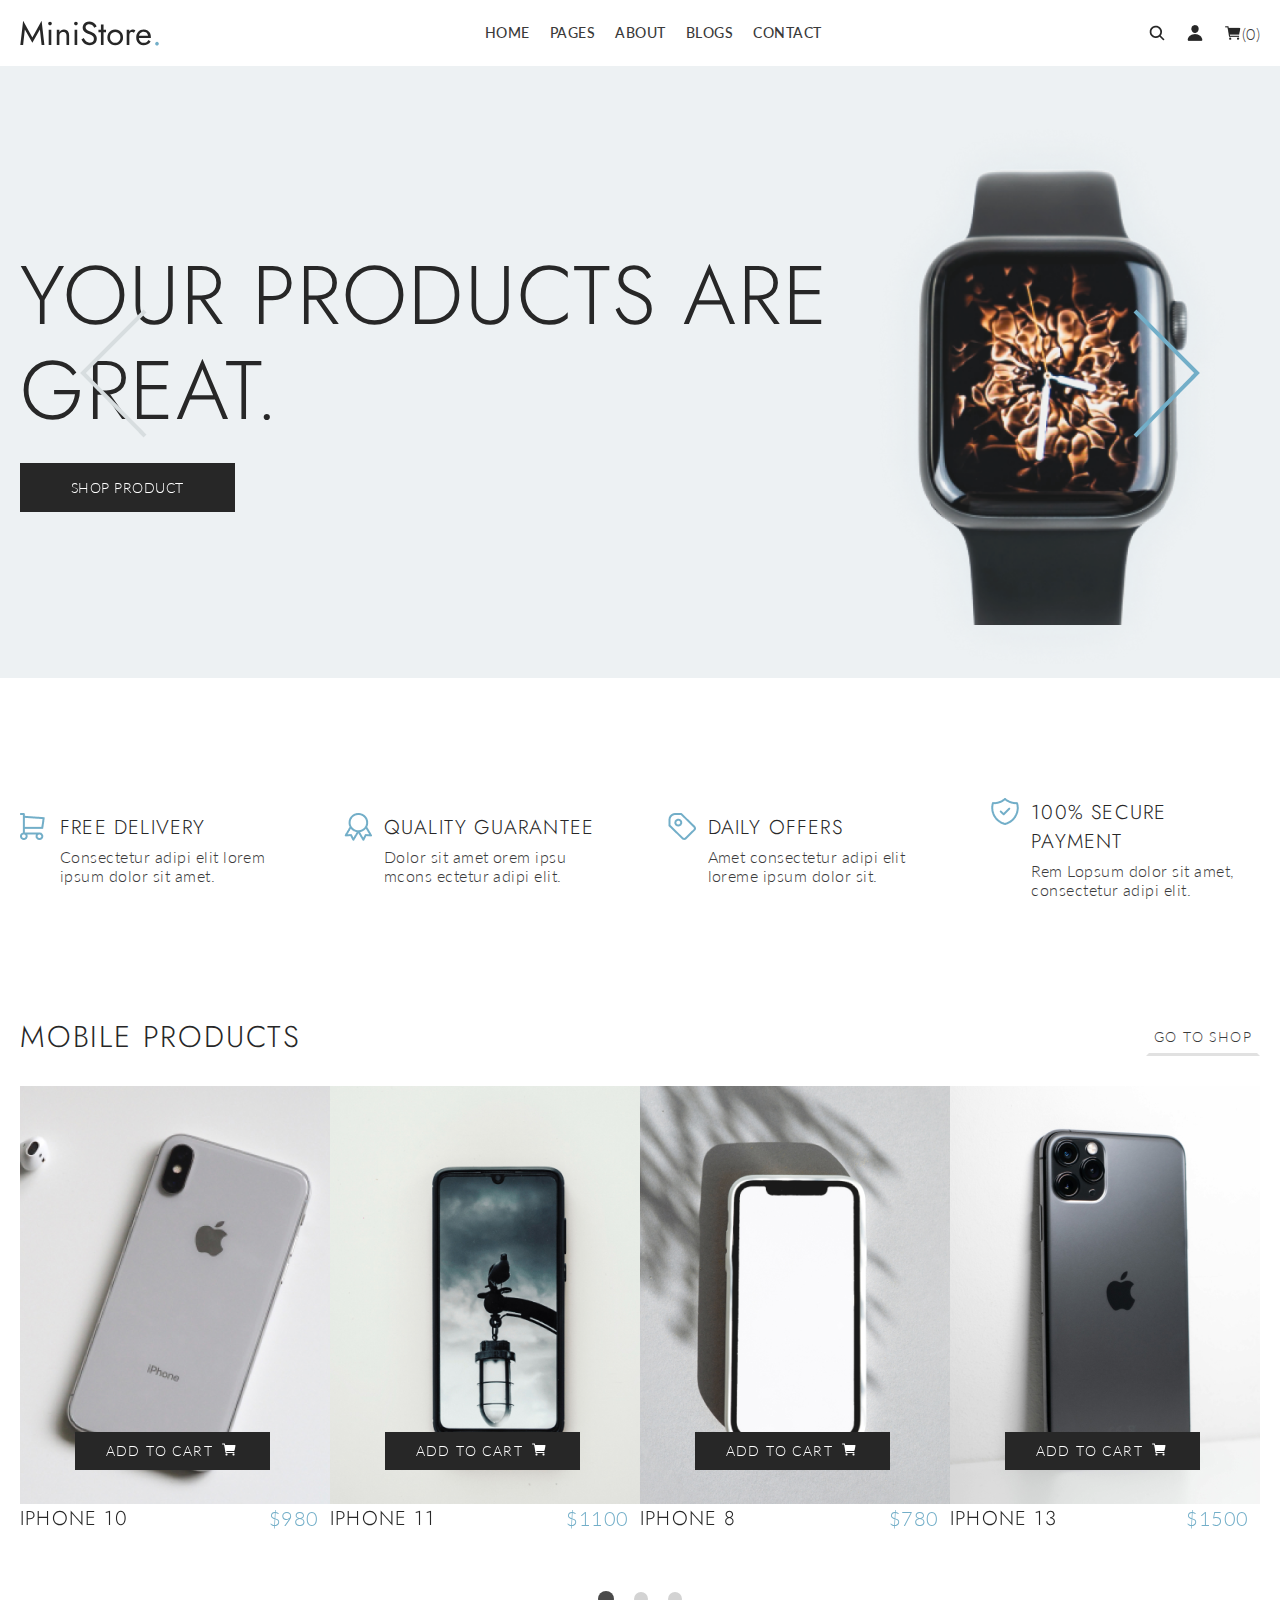
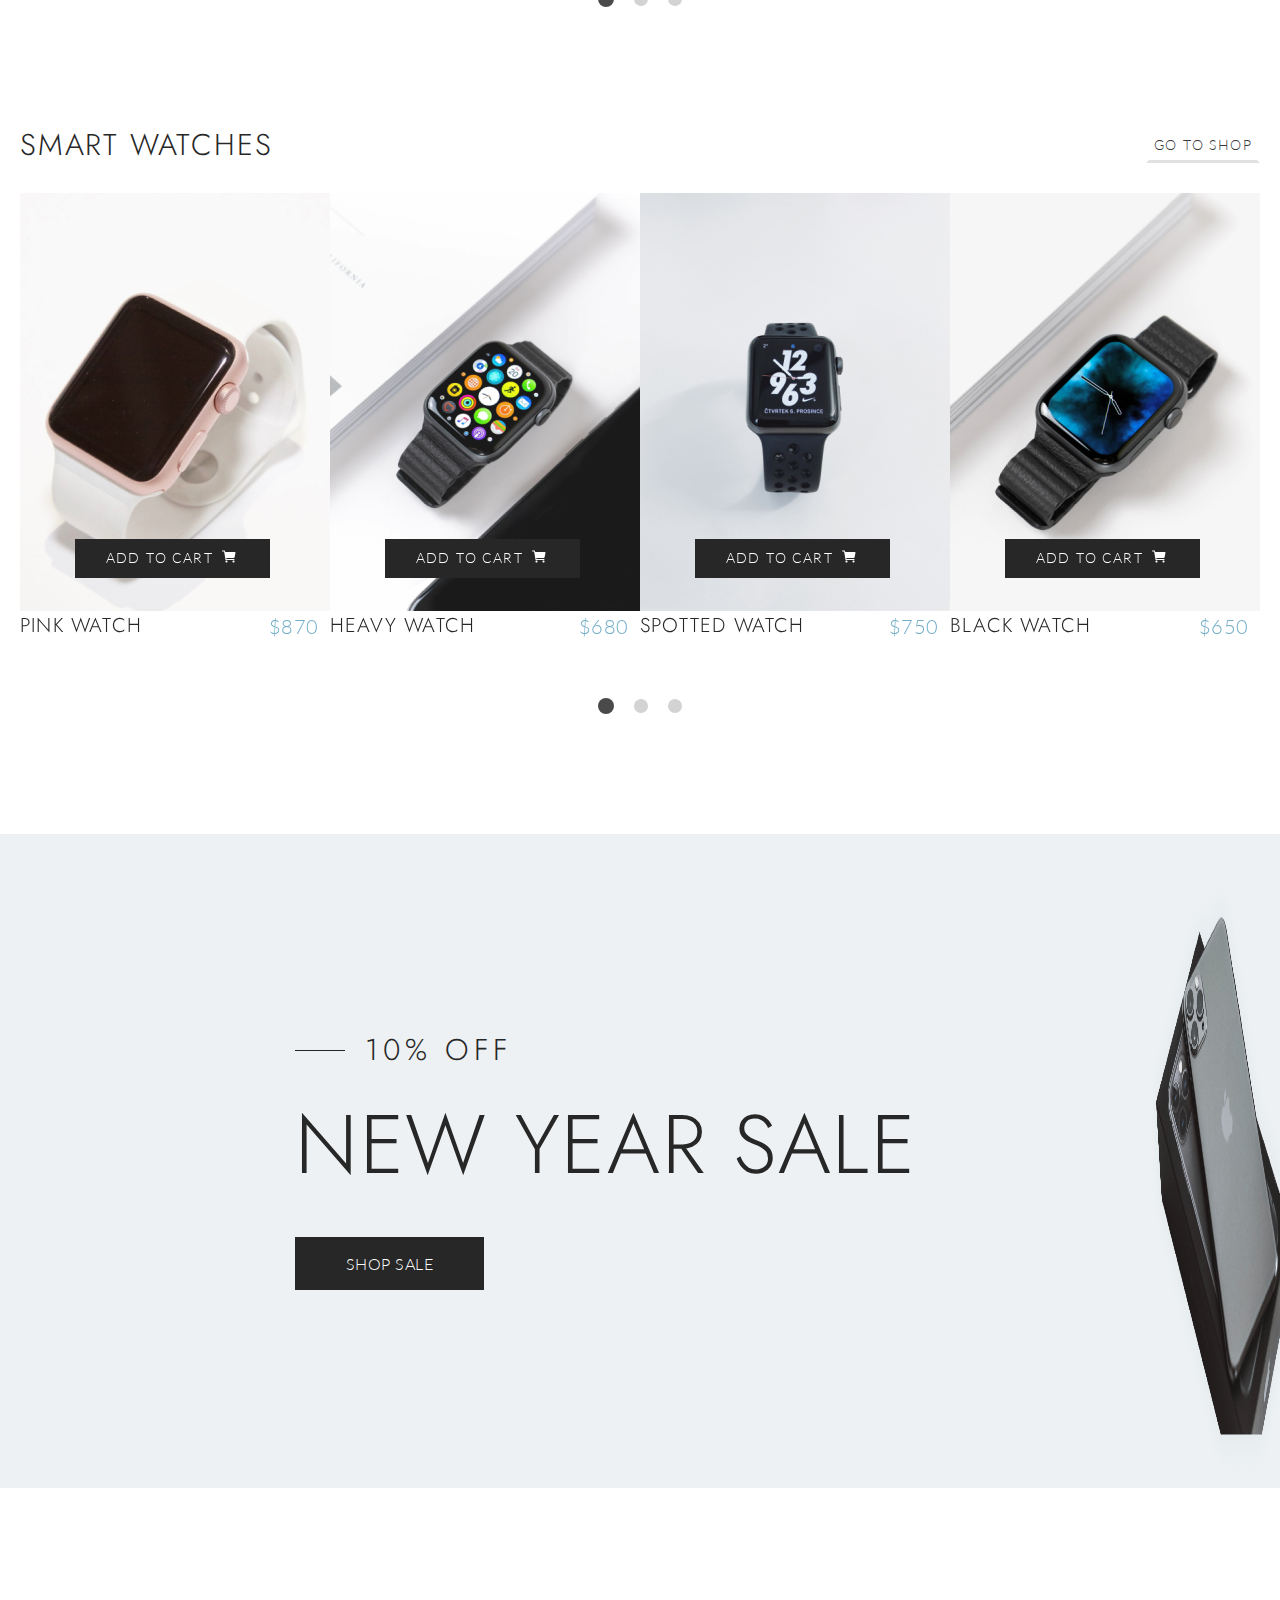
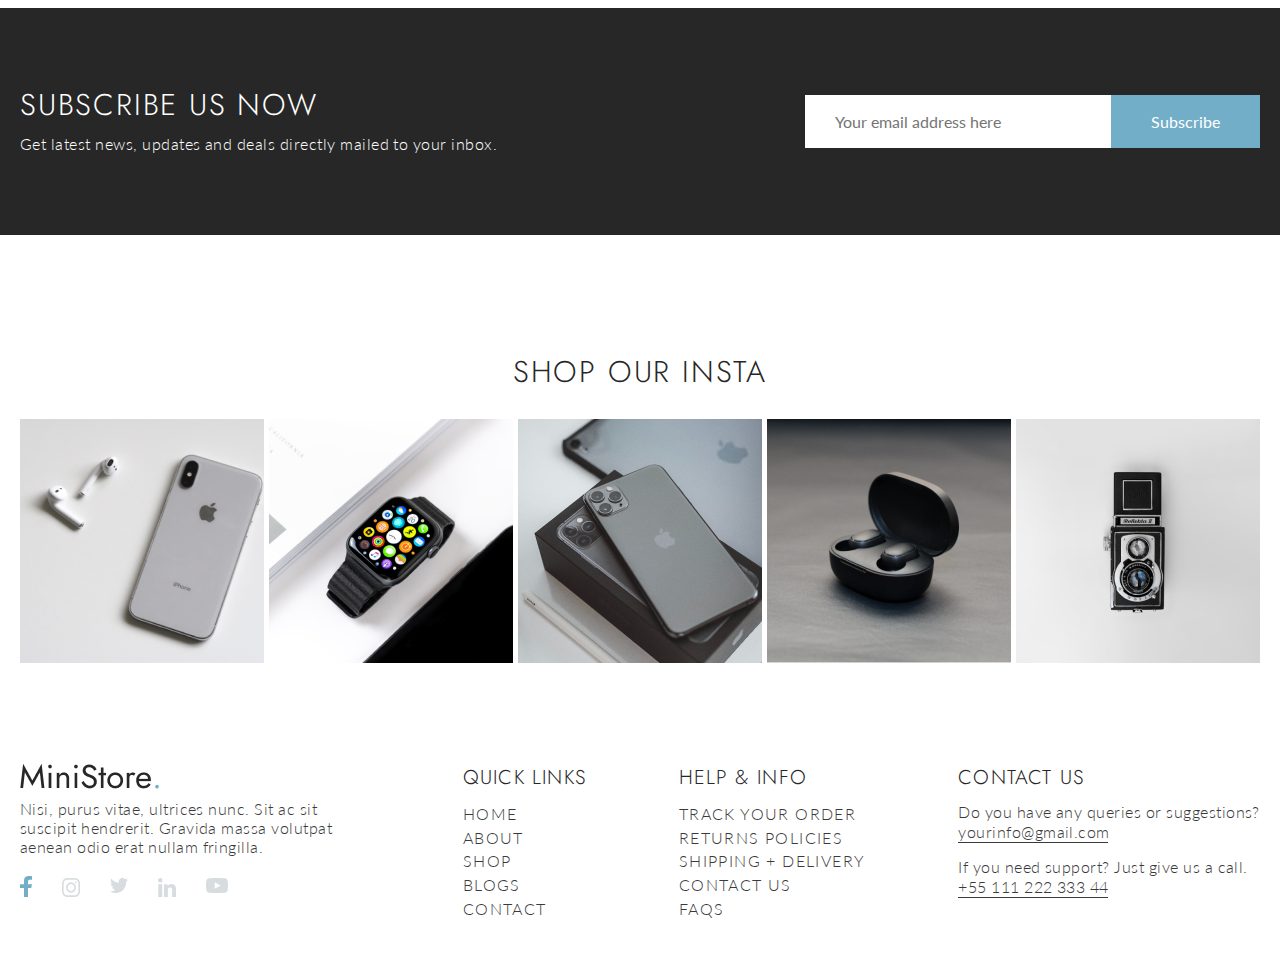
<file: index.html>
<!DOCTYPE html>
<html lang="en">
  <head>
    <meta charset="UTF-8" />
    <meta name="viewport" content="width=device-width, initial-scale=1.0" />
    <link rel="stylesheet" href="./CSS/reset.css" />
    <link rel="stylesheet" href="./CSS/style.css" />
    <link rel="stylesheet" href="./slick/slick/slick/slick.css" />
    <title>Mini Store</title>
  </head>
  <body>
    <div class="wrapper">
      <header class="header">
        <div class="container header__inner">
          <a href="#" class="header__logo">
            <img
              src="./Images/header/logo.svg"
              alt="logo"
              class="header__img"
            />
          </a>
          <nav class="header__nav">
            <ul class="header__list">
              <li class="header__list__item">
                <a href="#" class="header__list__link">home</a>
              </li>
              <li class="header__list__item">
                <a href="#" class="header__list__link">Pages</a>
              </li>
              <li class="header__list__item">
                <a href="#" class="header__list__link">About</a>
              </li>
              <li class="header__list__item">
                <a href="#" class="header__list__link">Blogs</a>
              </li>
              <li class="header__list__item">
                <a href="#" class="header__list__link">Contact</a>
              </li>
            </ul>
          </nav>
          <nav class="header__nav__interaction">
            <ul class="header__interaction__list">
              <li class="header__interaction__item">
                <button class="header__interaction__btn">
                  <img
                    src="./Images/header/ion_search.png"
                    alt=""
                    class="header__interaction__img"
                  />
                </button>
              </li>
              <li class="header__interaction__item">
                <button class="header__interaction__btn">
                  <img
                    src="./Images/header/ion_person.png"
                    alt=""
                    class="header__interaction__img"
                  />
                </button>
              </li>
              <li class="header__interaction__item">
                <button class="header__interaction__btn">
                  <img
                    src="./Images/header/ion_cart.png"
                    alt=""
                    class="header__interaction__img"
                  />
                </button>
                <p class="header__interaction__text" data-cart-counter>(0)</p>
              </li>
            </ul>
          </nav>
        </div>
      </header>
      <main class="main">
        <section class="shopProduct">
          <div class="container">
            <div class="slider__shop">
              <div class="slider__shopProduct__items">
                <div class="shop__items__left">
                  <h1 class="shop__title">Your Products are great.</h1>
                  <a href="" class="shop__link">Shop Product</a>
                </div>
                <div class="shop__items__right">
                  <img
                    src="./Images/main/shop/watch.png"
                    alt=""
                    class="shop__img"
                  />
                </div>
              </div>
              <div class="slider__shopProduct__items">
                <div class="shop__items__left">
                  <h1 class="shop__title">Your Products are great.</h1>
                  <a href="" class="shop__link">Shop Product</a>
                </div>
                <div class="shop__items__right">
                  <img
                    src="./Images/main/shop/watch.png"
                    alt=""
                    class="shop__img"
                  />
                </div>
              </div>
              <div class="slider__shopProduct__items">
                <div class="shop__items__left">
                  <h1 class="shop__title">Your Products are great.</h1>
                  <a href="" class="shop__link">Shop Product</a>
                </div>
                <div class="shop__items__right">
                  <img
                    src="./Images/main/shop/watch.png"
                    alt=""
                    class="shop__img"
                  />
                </div>
              </div>
            </div>
            <div class="arrow__prev">
              <img
                src="./Images/main/shop/next.png"
                alt=""
                class="arrow__prev__img"
              />
            </div>
            <div class="arrow__next">
              <img
                src="./Images/main/shop/prev.png"
                alt=""
                class="arrow__next__img"
              />
            </div>
          </div>
        </section>
        <section class="descr">
          <div class="container">
            <div class="descr__inner">
              <div class="desr__inner__item">
                <h4 class="descr__title descr__title1">Free delivery</h4>
                <p class="descr__text">
                  Consectetur adipi elit lorem ipsum dolor sit amet.
                </p>
              </div>
              <div class="desr__inner__item">
                <h4 class="descr__title descr__title2">Quality guarantee</h4>
                <p class="descr__text">
                  Dolor sit amet orem ipsu mcons ectetur adipi elit.
                </p>
              </div>
              <div class="desr__inner__item">
                <h4 class="descr__title descr__title3">Daily offers</h4>
                <p class="descr__text">
                  Amet consectetur adipi elit loreme ipsum dolor sit.
                </p>
              </div>
              <div class="desr__inner__item">
                <h4 class="descr__title descr__title4">100% secure payment</h4>
                <p class="descr__text">
                  Rem Lopsum dolor sit amet, consectetur adipi elit.
                </p>
              </div>
            </div>
          </div>
        </section>
        <section class="mobile">
          <div class="container">
            <div class="mobile__top__content">
              <h3 class="mobile__top__title">Mobile Products</h3>
              <a href="#" class="mobile__top__link">Go to Shop</a>
            </div>
            <div class="mobile__slider">
              <div class="mobile__slider__item">
                <div class="mobile__top">
                  <img
                    src="./Images/main/mobile/iphone10.png"
                    alt=""
                    class="mobile__img"
                  />

                  <a href="#" class="mobile__cart__link">add to cart</a>
                </div>
                <div class="mobile__descr">
                  <h4 class="mobile__name">Iphone 10</h4>
                  <p class="mobile__price">$980</p>
                </div>
              </div>
              <div class="mobile__slider__item">
                <div class="mobile__top">
                  <img
                    src="./Images/main/mobile/iphone11.png"
                    alt=""
                    class="mobile__img"
                  />
                  <a href="#" class="mobile__cart__link">add to cart</a>
                </div>
                <div class="mobile__descr">
                  <h4 class="mobile__name">Iphone 11</h4>
                  <p class="mobile__price">$1100</p>
                </div>
              </div>
              <div class="mobile__slider__item">
                <div class="mobile__top">
                  <img
                    src="./Images/main/mobile/iphone8.png"
                    alt=""
                    class="mobile__img"
                  />

                  <a href="#" class="mobile__cart__link">add to cart</a>
                </div>
                <div class="mobile__descr">
                  <h4 class="mobile__name">Iphone 8</h4>
                  <p class="mobile__price">$780</p>
                </div>
              </div>
              <div class="mobile__slider__item">
                <div class="mobile__top">
                  <img
                    src="./Images/main/mobile/iphone13.png"
                    alt=""
                    class="mobile__img"
                  />

                  <a href="#" class="mobile__cart__link">add to cart</a>
                </div>
                <div class="mobile__descr">
                  <h4 class="mobile__name">iphone 13</h4>
                  <p class="mobile__price">$1500</p>
                </div>
              </div>
              <div class="mobile__slider__item">
                <div class="mobile__top">
                  <img
                    src="./Images/main/mobile/iphone10.png"
                    alt=""
                    class="mobile__img"
                  />

                  <a href="#" class="mobile__cart__link">add to cart</a>
                </div>
                <div class="mobile__descr">
                  <h4 class="mobile__name">Iphone 10</h4>
                  <p class="mobile__price">$980</p>
                </div>
              </div>
              <div class="mobile__slider__item">
                <div class="mobile__top">
                  <img
                    src="./Images/main/mobile/iphone11.png"
                    alt=""
                    class="mobile__img"
                  />
                  <a href="#" class="mobile__cart__link">add to cart</a>
                </div>
                <div class="mobile__descr">
                  <h4 class="mobile__name">Iphone 11</h4>
                  <p class="mobile__price">$1100</p>
                </div>
              </div>
              <div class="mobile__slider__item">
                <div class="mobile__top">
                  <img
                    src="./Images/main/mobile/iphone8.png"
                    alt=""
                    class="mobile__img"
                  />

                  <a href="#" class="mobile__cart__link">add to cart</a>
                </div>
                <div class="mobile__descr">
                  <h4 class="mobile__name">Iphone 8</h4>
                  <p class="mobile__price">$780</p>
                </div>
              </div>
              <div class="mobile__slider__item">
                <div class="mobile__top">
                  <img
                    src="./Images/main/mobile/iphone13.png"
                    alt=""
                    class="mobile__img"
                  />

                  <a href="#" class="mobile__cart__link">add to cart</a>
                </div>
                <div class="mobile__descr">
                  <h4 class="mobile__name">iphone 13</h4>
                  <p class="mobile__price">$1500</p>
                </div>
              </div>
              <div class="mobile__slider__item">
                <div class="mobile__top">
                  <img
                    src="./Images/main/mobile/iphone10.png"
                    alt=""
                    class="mobile__img"
                  />

                  <a href="#" class="mobile__cart__link">add to cart</a>
                </div>
                <div class="mobile__descr">
                  <h4 class="mobile__name">Iphone 10</h4>
                  <p class="mobile__price">$980</p>
                </div>
              </div>
              <div class="mobile__slider__item">
                <div class="mobile__top">
                  <img
                    src="./Images/main/mobile/iphone11.png"
                    alt=""
                    class="mobile__img"
                  />
                  <a href="#" class="mobile__cart__link">add to cart</a>
                </div>
                <div class="mobile__descr">
                  <h4 class="mobile__name">Iphone 11</h4>
                  <p class="mobile__price">$1100</p>
                </div>
              </div>
              <div class="mobile__slider__item">
                <div class="mobile__top">
                  <img
                    src="./Images/main/mobile/iphone8.png"
                    alt=""
                    class="mobile__img"
                  />

                  <a href="#" class="mobile__cart__link">add to cart</a>
                </div>
                <div class="mobile__descr">
                  <h4 class="mobile__name">Iphone 8</h4>
                  <p class="mobile__price">$780</p>
                </div>
              </div>
              <div class="mobile__slider__item">
                <div class="mobile__top">
                  <img
                    src="./Images/main/mobile/iphone13.png"
                    alt=""
                    class="mobile__img"
                  />

                  <a href="#" class="mobile__cart__link">add to cart</a>
                </div>
                <div class="mobile__descr">
                  <h4 class="mobile__name">iphone 13</h4>
                  <p class="mobile__price">$1500</p>
                </div>
              </div>
            </div>
          </div>
        </section>
        <section class="mobile">
          <div class="container">
            <div class="mobile__top__content">
              <h3 class="mobile__top__title">Smart Watches</h3>
              <a href="#" class="mobile__top__link">Go to Shop</a>
            </div>
            <div class="mobile__slider">
              <div class="mobile__slider__item">
                <div class="mobile__top">
                  <img
                    src="./Images/main/watch/1.png"
                    alt=""
                    class="mobile__img"
                  />

                  <a href="#" class="mobile__cart__link">add to cart</a>
                </div>
                <div class="mobile__descr">
                  <h4 class="mobile__name">Pink watch</h4>
                  <p class="mobile__price">$870</p>
                </div>
              </div>
              <div class="mobile__slider__item">
                <div class="mobile__top">
                  <img
                    src="./Images/main/watch/2.png"
                    alt=""
                    class="mobile__img"
                  />
                  <a href="#" class="mobile__cart__link">add to cart</a>
                </div>
                <div class="mobile__descr">
                  <h4 class="mobile__name">Heavy watch</h4>
                  <p class="mobile__price">$680</p>
                </div>
              </div>
              <div class="mobile__slider__item">
                <div class="mobile__top">
                  <img
                    src="./Images/main/watch/3.png"
                    alt=""
                    class="mobile__img"
                  />

                  <a href="#" class="mobile__cart__link">add to cart</a>
                </div>
                <div class="mobile__descr">
                  <h4 class="mobile__name">spotted watch</h4>
                  <p class="mobile__price">$750</p>
                </div>
              </div>
              <div class="mobile__slider__item">
                <div class="mobile__top">
                  <img
                    src="./Images/main/watch/4.png"
                    alt=""
                    class="mobile__img"
                  />

                  <a href="#" class="mobile__cart__link">add to cart</a>
                </div>
                <div class="mobile__descr">
                  <h4 class="mobile__name">black watch</h4>
                  <p class="mobile__price">$650</p>
                </div>
              </div>
              <div class="mobile__slider__item">
                <div class="mobile__top">
                  <img
                    src="./Images/main/watch/1.png"
                    alt=""
                    class="mobile__img"
                  />

                  <a href="#" class="mobile__cart__link">add to cart</a>
                </div>
                <div class="mobile__descr">
                  <h4 class="mobile__name">Pink watch</h4>
                  <p class="mobile__price">$870</p>
                </div>
              </div>
              <div class="mobile__slider__item">
                <div class="mobile__top">
                  <img
                    src="./Images/main/watch/2.png"
                    alt=""
                    class="mobile__img"
                  />
                  <a href="#" class="mobile__cart__link">add to cart</a>
                </div>
                <div class="mobile__descr">
                  <h4 class="mobile__name">Heavy watch</h4>
                  <p class="mobile__price">$680</p>
                </div>
              </div>
              <div class="mobile__slider__item">
                <div class="mobile__top">
                  <img
                    src="./Images/main/watch/3.png"
                    alt=""
                    class="mobile__img"
                  />

                  <a href="#" class="mobile__cart__link">add to cart</a>
                </div>
                <div class="mobile__descr">
                  <h4 class="mobile__name">spotted watch</h4>
                  <p class="mobile__price">$750</p>
                </div>
              </div>
              <div class="mobile__slider__item">
                <div class="mobile__top">
                  <img
                    src="./Images/main/watch/4.png"
                    alt=""
                    class="mobile__img"
                  />

                  <a href="#" class="mobile__cart__link">add to cart</a>
                </div>
                <div class="mobile__descr">
                  <h4 class="mobile__name">black watch</h4>
                  <p class="mobile__price">$650</p>
                </div>
              </div>
              <div class="mobile__slider__item">
                <div class="mobile__top">
                  <img
                    src="./Images/main/watch/1.png"
                    alt=""
                    class="mobile__img"
                  />

                  <a href="#" class="mobile__cart__link">add to cart</a>
                </div>
                <div class="mobile__descr">
                  <h4 class="mobile__name">Pink watch</h4>
                  <p class="mobile__price">$870</p>
                </div>
              </div>
              <div class="mobile__slider__item">
                <div class="mobile__top">
                  <img
                    src="./Images/main/watch/2.png"
                    alt=""
                    class="mobile__img"
                  />
                  <a href="#" class="mobile__cart__link">add to cart</a>
                </div>
                <div class="mobile__descr">
                  <h4 class="mobile__name">Heavy watch</h4>
                  <p class="mobile__price">$680</p>
                </div>
              </div>
              <div class="mobile__slider__item">
                <div class="mobile__top">
                  <img
                    src="./Images/main/watch/3.png"
                    alt=""
                    class="mobile__img"
                  />

                  <a href="#" class="mobile__cart__link">add to cart</a>
                </div>
                <div class="mobile__descr">
                  <h4 class="mobile__name">spotted watch</h4>
                  <p class="mobile__price">$750</p>
                </div>
              </div>
              <div class="mobile__slider__item">
                <div class="mobile__top">
                  <img
                    src="./Images/main/watch/4.png"
                    alt=""
                    class="mobile__img"
                  />

                  <a href="#" class="mobile__cart__link">add to cart</a>
                </div>
                <div class="mobile__descr">
                  <h4 class="mobile__name">black watch</h4>
                  <p class="mobile__price">$650</p>
                </div>
              </div>
            </div>
          </div>
        </section>
        <section class="sale">
          <div class="container sale__content">
            <div class="sale__inner">
              <div class="sale__right">
                <p class="sale__right__text">10% off</p>
                <h2 class="sale__right__title">New year sale</h2>
                <a href="#" class="sale__right__link">Shop sale</a>
              </div>
            </div>
          </div>
          <div class="sale__left">
            <img
              src="./Images/main/sales/iphone.png"
              alt=""
              class="sale__img"
            />
          </div>
        </section>
        <section class="subscribe">
          <div class="container">
            <div class="subscribe__inner">
              <div class="subscribe__item">
                <h3 class="subscribe__title">Subscribe Us now</h3>
                <p class="subscribe__text">
                  Get latest news, updates and deals directly mailed to your
                  inbox.
                </p>
              </div>
              <form class="subscribe__form">
                <input
                  type="email"
                  class="subscribe__input"
                  placeholder="Your email address here"
                />
                <button class="subscribe__btn" type="submit">Subscribe</button>
              </form>
            </div>
          </div>
        </section>
        <section class="inst">
          <div class="container">
            <h3 class="inst__title">Shop our insta</h3>
            <div class="inst__items">
              <div class="inst__item">
                <a href="#" class="inst__link">
                  <img
                    src="./Images/main/inst/1.png"
                    alt=""
                    class="inst__img"
                  />
                </a>
              </div>
              <div class="inst__item">
                <a href="#" class="inst__link">
                  <img
                    src="./Images/main/inst/2.png"
                    alt=""
                    class="inst__img"
                  />
                </a>
              </div>
              <div class="inst__item">
                <a href="#" class="inst__link">
                  <img
                    src="./Images/main/inst/3.png"
                    alt=""
                    class="inst__img"
                  />
                </a>
              </div>
              <div class="inst__item">
                <a href="#" class="inst__link">
                  <img
                    src="./Images/main/inst/5.png"
                    alt=""
                    class="inst__img"
                  />
                </a>
              </div>
              <div class="inst__item">
                <a href="#" class="inst__link">
                  <img
                    src="./Images/main/inst/4.png"
                    alt=""
                    class="inst__img"
                  />
                </a>
              </div>
            </div>
          </div>
        </section>
      </main>
      <footer class="footer">
        <div class="container">
          <div class="footer__items">
            <div class="footer__item footer__item1">
              <a href="#" class="footer__logo">
                <img
                  src="./Images/footer/MiniStore..png"
                  alt=""
                  class="footer__img"
                />
              </a>
              <p class="footer__text">
                Nisi, purus vitae, ultrices nunc. Sit ac sit suscipit hendrerit.
                Gravida massa volutpat aenean odio erat nullam fringilla.
              </p>
              <ul class="footer__list">
                <li class="footer__list__item">
                  <a href="#" class="footer__list__link"
                    ><img
                      src="./Images/footer/facebook.png"
                      alt=""
                      class="footer__list__img"
                  /></a>
                </li>
                <li class="footer__list__item">
                  <a href="#" class="footer__list__link"
                    ><img
                      src="./Images/footer/inst.png"
                      alt=""
                      class="footer__list__img"
                  /></a>
                </li>
                <li class="footer__list__item">
                  <a href="#" class="footer__list__link"
                    ><img
                      src="./Images/footer/twitter.png"
                      alt=""
                      class="footer__list__img"
                  /></a>
                </li>
                <li class="footer__list__item">
                  <a href="#" class="footer__list__link"
                    ><img
                      src="./Images/footer/in.png"
                      alt=""
                      class="footer__list__img"
                  /></a>
                </li>
                <li class="footer__list__item">
                  <a href="#" class="footer__list__link"
                    ><img
                      src="./Images/footer/youtube.png"
                      alt=""
                      class="footer__list__img"
                  /></a>
                </li>
              </ul>
            </div>
            <div class="footer__item">
              <h6 class="footer_title__list">Quick links</h6>
              <ul class="footer__contant__list">
                <li class="footer__contact__item">
                  <a class="footer__contact__text">Home</a>
                </li>
                <li class="footer__contact__item">
                  <a class="footer__contact__text">About</a>
                </li>
                <li class="footer__contact__item">
                  <a class="footer__contact__text">Shop</a>
                </li>
                <li class="footer__contact__item">
                  <a class="footer__contact__text">Blogs</a>
                </li>
                <li class="footer__contact__item">
                  <a class="footer__contact__text">Contact</a>
                </li>
              </ul>
            </div>
            <div class="footer__item">
              <h6 class="footer_title__list">Help & info</h6>
              <ul class="footer__contant__list">
                <li class="footer__contact__item">
                  <a class="footer__contact__text">Track Your Order</a>
                </li>
                <li class="footer__contact__item">
                  <a class="footer__contact__text">Returns policies</a>
                </li>
                <li class="footer__contact__item">
                  <a class="footer__contact__text">Shipping + Delivery</a>
                </li>
                <li class="footer__contact__item">
                  <a class="footer__contact__text">Contact Us</a>
                </li>
                <li class="footer__contact__item">
                  <a class="footer__contact__text">Faqs</a>
                </li>
              </ul>
            </div>
            <div class="footer__item">
              <h6 class="footer_title__list">Contact us</h6>
              <div class="footer__descr">
                <p class="footer__descr__text">
                  Do you have any queries or suggestions?
                </p>
                <a href="mailto:yourinfo@gmail.com" class="footer__descr__link"
                  >yourinfo@gmail.com</a
                >
              </div>
              <div class="footer__descr">
                <p class="footer__descr__text">
                  If you need support? Just give us a call.
                </p>
                <a href="tel:+5511122233344" class="footer__descr__link"
                  >+55 111 222 333 44</a
                >
              </div>
            </div>
          </div>
        </div>
      </footer>
    </div>

    <script
      type="text/javascript"
      src="//code.jquery.com/jquery-1.11.0.min.js"
    ></script>
    <script src="./slick/slick/slick/slick.min.js"></script>
    <script src="./JS/main.js"></script>
  </body>
</html>
</file>
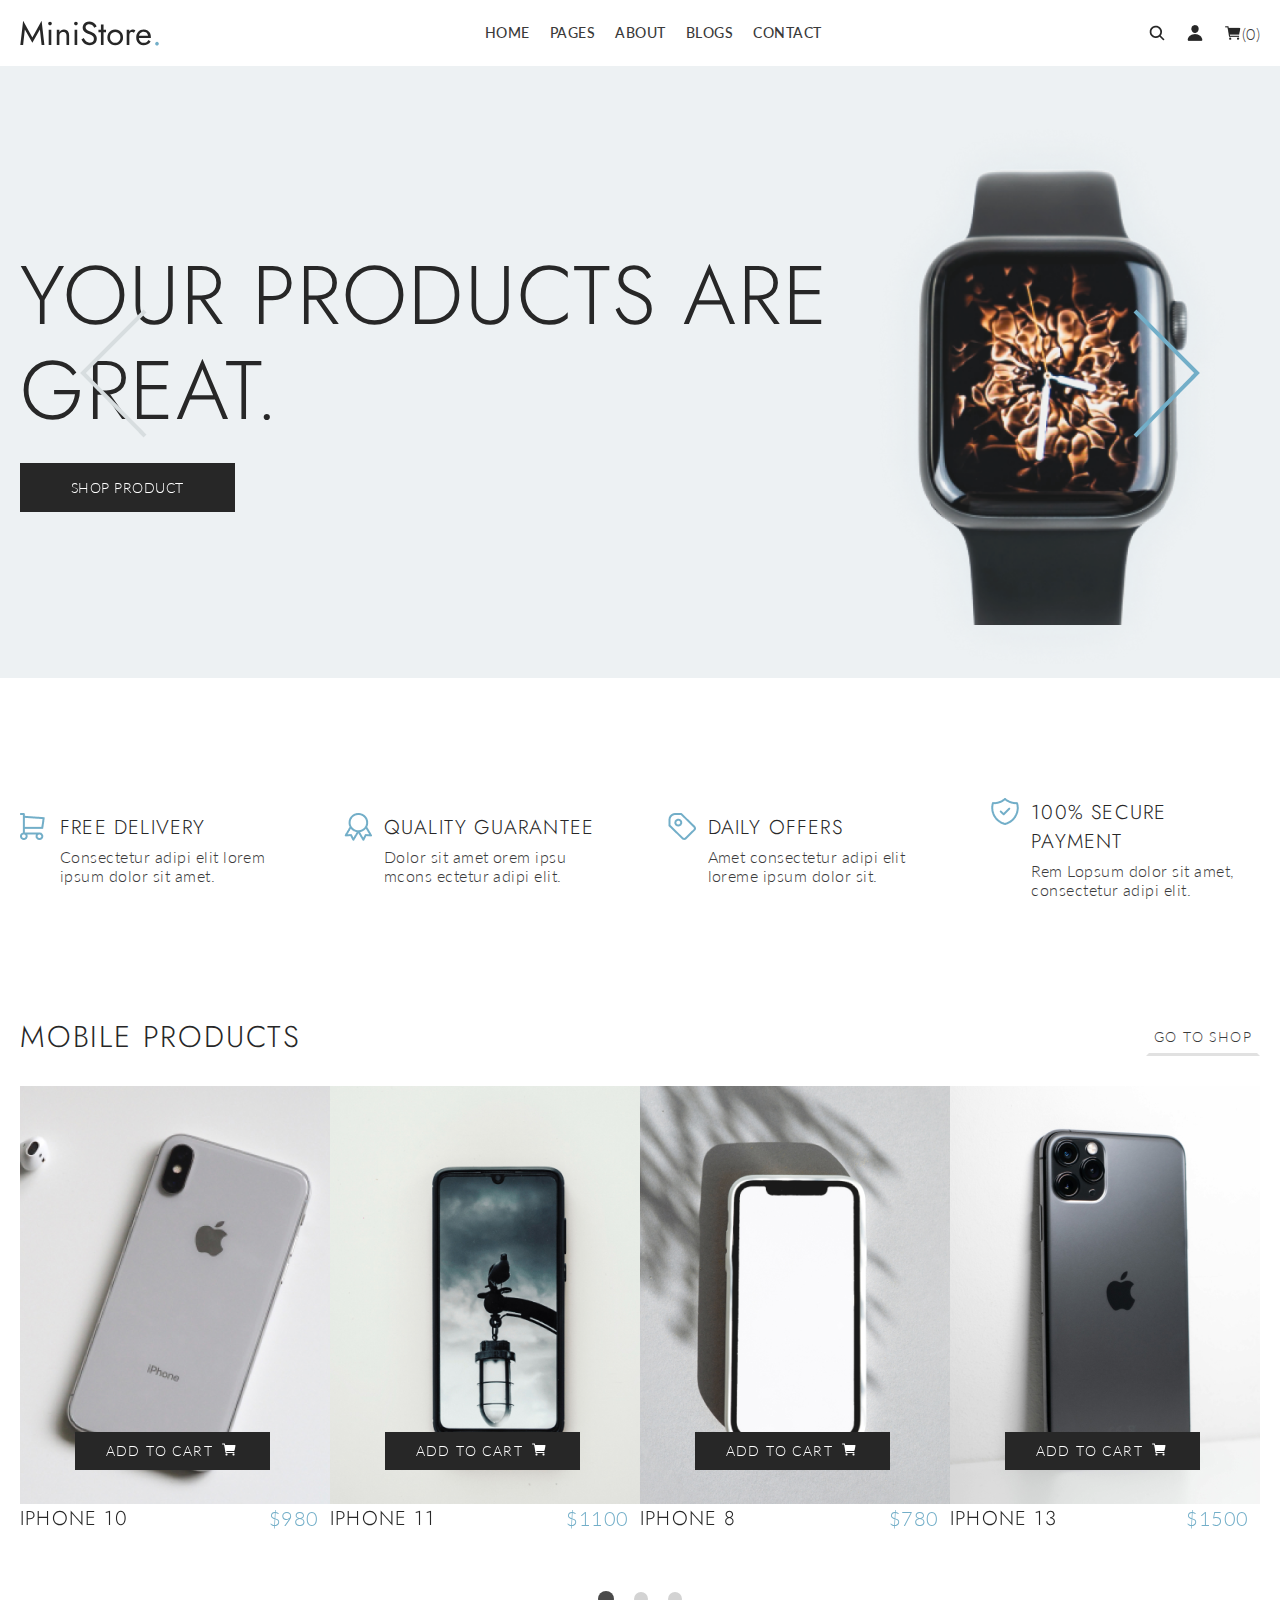
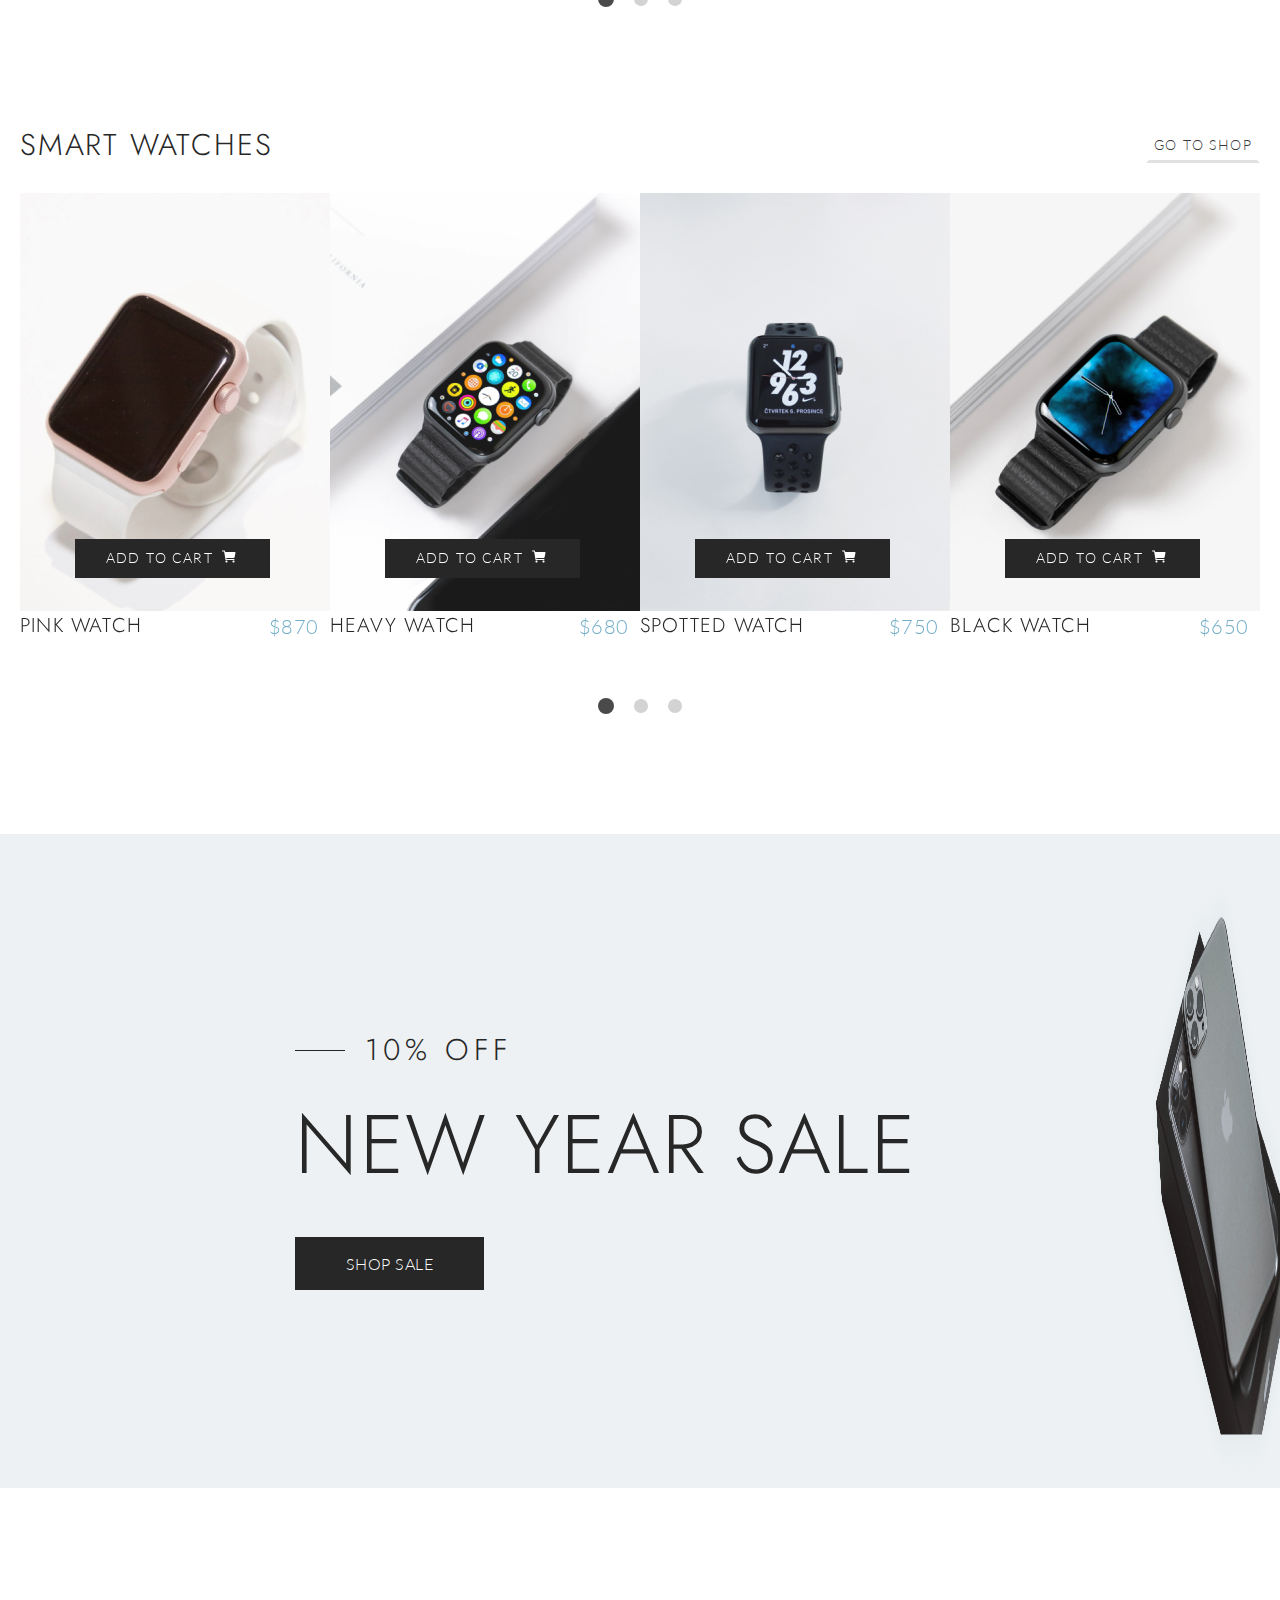
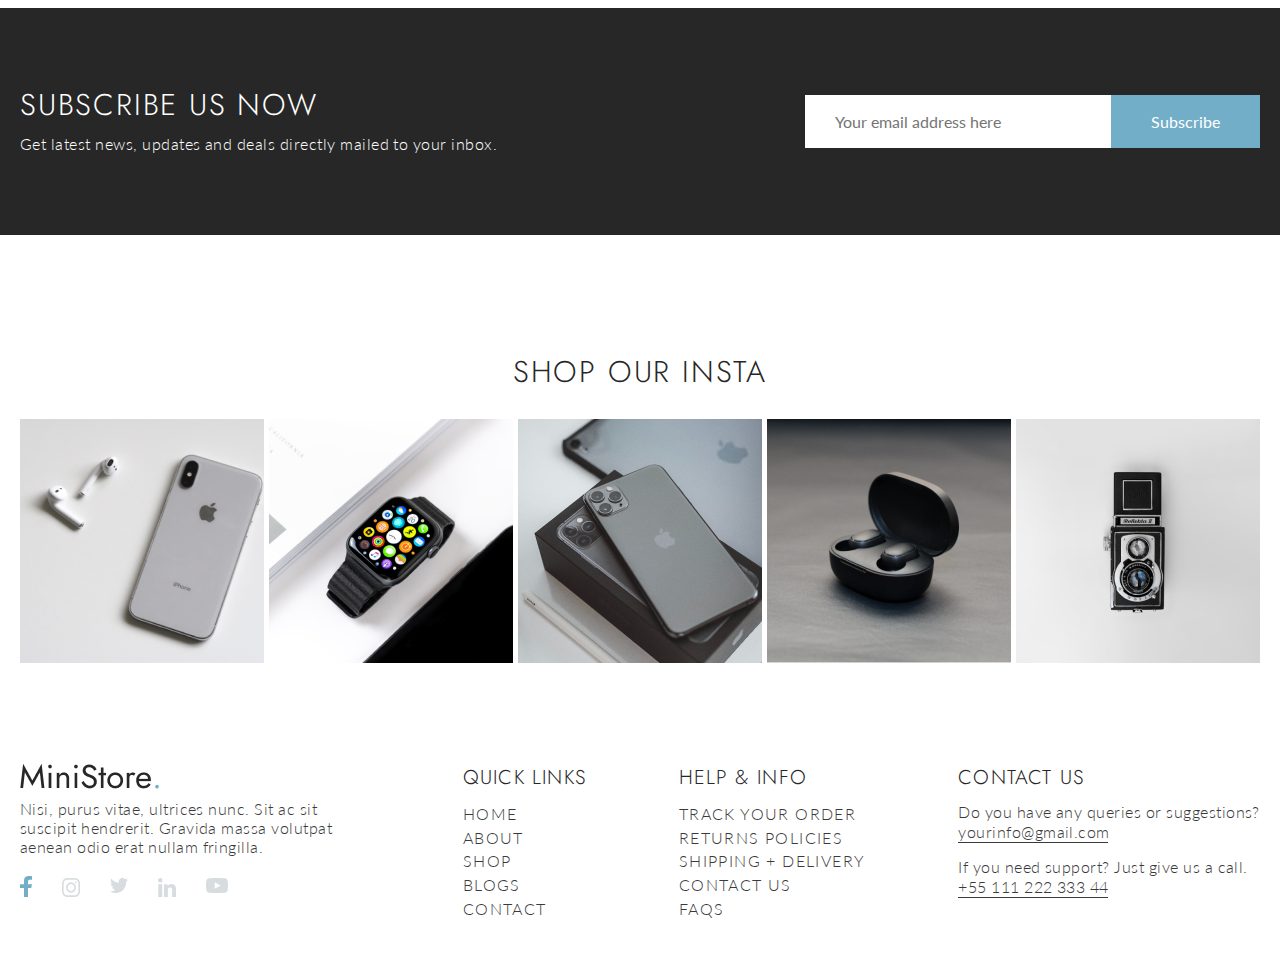
<file: HTML/index.html>
<!DOCTYPE html>
<html lang="en">
  <head>
    <meta charset="UTF-8" />
    <meta name="viewport" content="width=device-width, initial-scale=1.0" />
    <link rel="stylesheet" href="../CSS/reset.css" />
    <link rel="stylesheet" href="../CSS/style.css" />
    <link rel="stylesheet" href="../slick/slick/slick/slick.css" />
    <title>Mini Store</title>
  </head>
  <body>
    <div class="wrapper">
      <header class="header">
        <div class="container header__inner">
          <a href="#" class="header__logo">
            <img
              src="../Images/header/logo.svg"
              alt="logo"
              class="header__img"
            />
          </a>
          <nav class="header__nav">
            <ul class="header__list">
              <li class="header__list__item">
                <a href="#" class="header__list__link">home</a>
              </li>
              <li class="header__list__item">
                <a href="#" class="header__list__link">Pages</a>
              </li>
              <li class="header__list__item">
                <a href="#" class="header__list__link">About</a>
              </li>
              <li class="header__list__item">
                <a href="#" class="header__list__link">Blogs</a>
              </li>
              <li class="header__list__item">
                <a href="#" class="header__list__link">Contact</a>
              </li>
            </ul>
          </nav>
          <nav class="header__nav__interaction">
            <ul class="header__interaction__list">
              <li class="header__interaction__item">
                <button class="header__interaction__btn">
                  <img
                    src="../Images/header/ion_search.png"
                    alt=""
                    class="header__interaction__img"
                  />
                </button>
              </li>
              <li class="header__interaction__item">
                <button class="header__interaction__btn">
                  <img
                    src="../Images/header/ion_person.png"
                    alt=""
                    class="header__interaction__img"
                  />
                </button>
              </li>
              <li class="header__interaction__item">
                <button class="header__interaction__btn">
                  <img
                    src="../Images/header/ion_cart.png"
                    alt=""
                    class="header__interaction__img"
                  />
                </button>
                <p class="header__interaction__text" data-cart-counter>(0)</p>
              </li>
            </ul>
          </nav>
        </div>
      </header>
      <main class="main">
        <section class="shopProduct">
          <div class="container">
            <div class="slider__shop">
              <div class="slider__shopProduct__items">
                <div class="shop__items__left">
                  <h1 class="shop__title">Your Products are great.</h1>
                  <a href="" class="shop__link">Shop Product</a>
                </div>
                <div class="shop__items__right">
                  <img
                    src="../Images/main/shop/watch.png"
                    alt=""
                    class="shop__img"
                  />
                </div>
              </div>
              <div class="slider__shopProduct__items">
                <div class="shop__items__left">
                  <h1 class="shop__title">Your Products are great.</h1>
                  <a href="" class="shop__link">Shop Product</a>
                </div>
                <div class="shop__items__right">
                  <img
                    src="../Images/main/shop/watch.png"
                    alt=""
                    class="shop__img"
                  />
                </div>
              </div>
              <div class="slider__shopProduct__items">
                <div class="shop__items__left">
                  <h1 class="shop__title">Your Products are great.</h1>
                  <a href="" class="shop__link">Shop Product</a>
                </div>
                <div class="shop__items__right">
                  <img
                    src="../Images/main/shop/watch.png"
                    alt=""
                    class="shop__img"
                  />
                </div>
              </div>
            </div>
            <div class="arrow__prev">
              <img
                src="../Images/main/shop/next.png"
                alt=""
                class="arrow__prev__img"
              />
            </div>
            <div class="arrow__next">
              <img
                src="../Images/main/shop/prev.png"
                alt=""
                class="arrow__next__img"
              />
            </div>
          </div>
        </section>
        <section class="descr">
          <div class="container">
            <div class="descr__inner">
              <div class="desr__inner__item">
                <h4 class="descr__title descr__title1">Free delivery</h4>
                <p class="descr__text">
                  Consectetur adipi elit lorem ipsum dolor sit amet.
                </p>
              </div>
              <div class="desr__inner__item">
                <h4 class="descr__title descr__title2">Quality guarantee</h4>
                <p class="descr__text">
                  Dolor sit amet orem ipsu mcons ectetur adipi elit.
                </p>
              </div>
              <div class="desr__inner__item">
                <h4 class="descr__title descr__title3">Daily offers</h4>
                <p class="descr__text">
                  Amet consectetur adipi elit loreme ipsum dolor sit.
                </p>
              </div>
              <div class="desr__inner__item">
                <h4 class="descr__title descr__title4">100% secure payment</h4>
                <p class="descr__text">
                  Rem Lopsum dolor sit amet, consectetur adipi elit.
                </p>
              </div>
            </div>
          </div>
        </section>
        <section class="mobile">
          <div class="container">
            <div class="mobile__top__content">
              <h3 class="mobile__top__title">Mobile Products</h3>
              <a href="#" class="mobile__top__link">Go to Shop</a>
            </div>
            <div class="mobile__slider">
              <div class="mobile__slider__item">
                <div class="mobile__top">
                  <img
                    src="../Images/main/mobile/iphone10.png"
                    alt=""
                    class="mobile__img"
                  />

                  <a href="#" class="mobile__cart__link">add to cart</a>
                </div>
                <div class="mobile__descr">
                  <h4 class="mobile__name">Iphone 10</h4>
                  <p class="mobile__price">$980</p>
                </div>
              </div>
              <div class="mobile__slider__item">
                <div class="mobile__top">
                  <img
                    src="../Images/main/mobile/iphone11.png"
                    alt=""
                    class="mobile__img"
                  />
                  <a href="#" class="mobile__cart__link">add to cart</a>
                </div>
                <div class="mobile__descr">
                  <h4 class="mobile__name">Iphone 11</h4>
                  <p class="mobile__price">$1100</p>
                </div>
              </div>
              <div class="mobile__slider__item">
                <div class="mobile__top">
                  <img
                    src="../Images/main/mobile/iphone8.png"
                    alt=""
                    class="mobile__img"
                  />

                  <a href="#" class="mobile__cart__link">add to cart</a>
                </div>
                <div class="mobile__descr">
                  <h4 class="mobile__name">Iphone 8</h4>
                  <p class="mobile__price">$780</p>
                </div>
              </div>
              <div class="mobile__slider__item">
                <div class="mobile__top">
                  <img
                    src="../Images/main/mobile/iphone13.png"
                    alt=""
                    class="mobile__img"
                  />

                  <a href="#" class="mobile__cart__link">add to cart</a>
                </div>
                <div class="mobile__descr">
                  <h4 class="mobile__name">iphone 13</h4>
                  <p class="mobile__price">$1500</p>
                </div>
              </div>
              <div class="mobile__slider__item">
                <div class="mobile__top">
                  <img
                    src="../Images/main/mobile/iphone10.png"
                    alt=""
                    class="mobile__img"
                  />

                  <a href="#" class="mobile__cart__link">add to cart</a>
                </div>
                <div class="mobile__descr">
                  <h4 class="mobile__name">Iphone 10</h4>
                  <p class="mobile__price">$980</p>
                </div>
              </div>
              <div class="mobile__slider__item">
                <div class="mobile__top">
                  <img
                    src="../Images/main/mobile/iphone11.png"
                    alt=""
                    class="mobile__img"
                  />
                  <a href="#" class="mobile__cart__link">add to cart</a>
                </div>
                <div class="mobile__descr">
                  <h4 class="mobile__name">Iphone 11</h4>
                  <p class="mobile__price">$1100</p>
                </div>
              </div>
              <div class="mobile__slider__item">
                <div class="mobile__top">
                  <img
                    src="../Images/main/mobile/iphone8.png"
                    alt=""
                    class="mobile__img"
                  />

                  <a href="#" class="mobile__cart__link">add to cart</a>
                </div>
                <div class="mobile__descr">
                  <h4 class="mobile__name">Iphone 8</h4>
                  <p class="mobile__price">$780</p>
                </div>
              </div>
              <div class="mobile__slider__item">
                <div class="mobile__top">
                  <img
                    src="../Images/main/mobile/iphone13.png"
                    alt=""
                    class="mobile__img"
                  />

                  <a href="#" class="mobile__cart__link">add to cart</a>
                </div>
                <div class="mobile__descr">
                  <h4 class="mobile__name">iphone 13</h4>
                  <p class="mobile__price">$1500</p>
                </div>
              </div>
              <div class="mobile__slider__item">
                <div class="mobile__top">
                  <img
                    src="../Images/main/mobile/iphone10.png"
                    alt=""
                    class="mobile__img"
                  />

                  <a href="#" class="mobile__cart__link">add to cart</a>
                </div>
                <div class="mobile__descr">
                  <h4 class="mobile__name">Iphone 10</h4>
                  <p class="mobile__price">$980</p>
                </div>
              </div>
              <div class="mobile__slider__item">
                <div class="mobile__top">
                  <img
                    src="../Images/main/mobile/iphone11.png"
                    alt=""
                    class="mobile__img"
                  />
                  <a href="#" class="mobile__cart__link">add to cart</a>
                </div>
                <div class="mobile__descr">
                  <h4 class="mobile__name">Iphone 11</h4>
                  <p class="mobile__price">$1100</p>
                </div>
              </div>
              <div class="mobile__slider__item">
                <div class="mobile__top">
                  <img
                    src="../Images/main/mobile/iphone8.png"
                    alt=""
                    class="mobile__img"
                  />

                  <a href="#" class="mobile__cart__link">add to cart</a>
                </div>
                <div class="mobile__descr">
                  <h4 class="mobile__name">Iphone 8</h4>
                  <p class="mobile__price">$780</p>
                </div>
              </div>
              <div class="mobile__slider__item">
                <div class="mobile__top">
                  <img
                    src="../Images/main/mobile/iphone13.png"
                    alt=""
                    class="mobile__img"
                  />

                  <a href="#" class="mobile__cart__link">add to cart</a>
                </div>
                <div class="mobile__descr">
                  <h4 class="mobile__name">iphone 13</h4>
                  <p class="mobile__price">$1500</p>
                </div>
              </div>
            </div>
          </div>
        </section>
        <section class="mobile">
          <div class="container">
            <div class="mobile__top__content">
              <h3 class="mobile__top__title">Smart Watches</h3>
              <a href="#" class="mobile__top__link">Go to Shop</a>
            </div>
            <div class="mobile__slider">
              <div class="mobile__slider__item">
                <div class="mobile__top">
                  <img
                    src="../Images/main/watch/1.png"
                    alt=""
                    class="mobile__img"
                  />

                  <a href="#" class="mobile__cart__link">add to cart</a>
                </div>
                <div class="mobile__descr">
                  <h4 class="mobile__name">Pink watch</h4>
                  <p class="mobile__price">$870</p>
                </div>
              </div>
              <div class="mobile__slider__item">
                <div class="mobile__top">
                  <img
                    src="../Images/main/watch/2.png"
                    alt=""
                    class="mobile__img"
                  />
                  <a href="#" class="mobile__cart__link">add to cart</a>
                </div>
                <div class="mobile__descr">
                  <h4 class="mobile__name">Heavy watch</h4>
                  <p class="mobile__price">$680</p>
                </div>
              </div>
              <div class="mobile__slider__item">
                <div class="mobile__top">
                  <img
                    src="../Images/main/watch/3.png"
                    alt=""
                    class="mobile__img"
                  />

                  <a href="#" class="mobile__cart__link">add to cart</a>
                </div>
                <div class="mobile__descr">
                  <h4 class="mobile__name">spotted watch</h4>
                  <p class="mobile__price">$750</p>
                </div>
              </div>
              <div class="mobile__slider__item">
                <div class="mobile__top">
                  <img
                    src="../Images/main/watch/4.png"
                    alt=""
                    class="mobile__img"
                  />

                  <a href="#" class="mobile__cart__link">add to cart</a>
                </div>
                <div class="mobile__descr">
                  <h4 class="mobile__name">black watch</h4>
                  <p class="mobile__price">$650</p>
                </div>
              </div>
              <div class="mobile__slider__item">
                <div class="mobile__top">
                  <img
                    src="../Images/main/watch/1.png"
                    alt=""
                    class="mobile__img"
                  />

                  <a href="#" class="mobile__cart__link">add to cart</a>
                </div>
                <div class="mobile__descr">
                  <h4 class="mobile__name">Pink watch</h4>
                  <p class="mobile__price">$870</p>
                </div>
              </div>
              <div class="mobile__slider__item">
                <div class="mobile__top">
                  <img
                    src="../Images/main/watch/2.png"
                    alt=""
                    class="mobile__img"
                  />
                  <a href="#" class="mobile__cart__link">add to cart</a>
                </div>
                <div class="mobile__descr">
                  <h4 class="mobile__name">Heavy watch</h4>
                  <p class="mobile__price">$680</p>
                </div>
              </div>
              <div class="mobile__slider__item">
                <div class="mobile__top">
                  <img
                    src="../Images/main/watch/3.png"
                    alt=""
                    class="mobile__img"
                  />

                  <a href="#" class="mobile__cart__link">add to cart</a>
                </div>
                <div class="mobile__descr">
                  <h4 class="mobile__name">spotted watch</h4>
                  <p class="mobile__price">$750</p>
                </div>
              </div>
              <div class="mobile__slider__item">
                <div class="mobile__top">
                  <img
                    src="../Images/main/watch/4.png"
                    alt=""
                    class="mobile__img"
                  />

                  <a href="#" class="mobile__cart__link">add to cart</a>
                </div>
                <div class="mobile__descr">
                  <h4 class="mobile__name">black watch</h4>
                  <p class="mobile__price">$650</p>
                </div>
              </div>
              <div class="mobile__slider__item">
                <div class="mobile__top">
                  <img
                    src="../Images/main/watch/1.png"
                    alt=""
                    class="mobile__img"
                  />

                  <a href="#" class="mobile__cart__link">add to cart</a>
                </div>
                <div class="mobile__descr">
                  <h4 class="mobile__name">Pink watch</h4>
                  <p class="mobile__price">$870</p>
                </div>
              </div>
              <div class="mobile__slider__item">
                <div class="mobile__top">
                  <img
                    src="../Images/main/watch/2.png"
                    alt=""
                    class="mobile__img"
                  />
                  <a href="#" class="mobile__cart__link">add to cart</a>
                </div>
                <div class="mobile__descr">
                  <h4 class="mobile__name">Heavy watch</h4>
                  <p class="mobile__price">$680</p>
                </div>
              </div>
              <div class="mobile__slider__item">
                <div class="mobile__top">
                  <img
                    src="../Images/main/watch/3.png"
                    alt=""
                    class="mobile__img"
                  />

                  <a href="#" class="mobile__cart__link">add to cart</a>
                </div>
                <div class="mobile__descr">
                  <h4 class="mobile__name">spotted watch</h4>
                  <p class="mobile__price">$750</p>
                </div>
              </div>
              <div class="mobile__slider__item">
                <div class="mobile__top">
                  <img
                    src="../Images/main/watch/4.png"
                    alt=""
                    class="mobile__img"
                  />

                  <a href="#" class="mobile__cart__link">add to cart</a>
                </div>
                <div class="mobile__descr">
                  <h4 class="mobile__name">black watch</h4>
                  <p class="mobile__price">$650</p>
                </div>
              </div>
            </div>
          </div>
        </section>
        <section class="sale">
          <div class="container sale__content">
            <div class="sale__inner">
              <div class="sale__right">
                <p class="sale__right__text">10% off</p>
                <h2 class="sale__right__title">New year sale</h2>
                <a href="#" class="sale__right__link">Shop sale</a>
              </div>
            </div>
          </div>
          <div class="sale__left">
            <img
              src="../Images/main/sales/iphone.png"
              alt=""
              class="sale__img"
            />
          </div>
        </section>
        <section class="subscribe">
          <div class="container">
            <div class="subscribe__inner">
              <div class="subscribe__item">
                <h3 class="subscribe__title">Subscribe Us now</h3>
                <p class="subscribe__text">
                  Get latest news, updates and deals directly mailed to your
                  inbox.
                </p>
              </div>
              <form class="subscribe__form">
                <input
                  type="email"
                  class="subscribe__input"
                  placeholder="Your email address here"
                />
                <button class="subscribe__btn" type="submit">Subscribe</button>
              </form>
            </div>
          </div>
        </section>
        <section class="inst">
          <div class="container">
            <h3 class="inst__title">Shop our insta</h3>
            <div class="inst__items">
              <div class="inst__item">
                <a href="#" class="inst__link">
                  <img
                    src="../Images/main/inst/1.png"
                    alt=""
                    class="inst__img"
                  />
                </a>
              </div>
              <div class="inst__item">
                <a href="#" class="inst__link">
                  <img
                    src="../Images/main/inst/2.png"
                    alt=""
                    class="inst__img"
                  />
                </a>
              </div>
              <div class="inst__item">
                <a href="#" class="inst__link">
                  <img
                    src="../Images/main/inst/3.png"
                    alt=""
                    class="inst__img"
                  />
                </a>
              </div>
              <div class="inst__item">
                <a href="#" class="inst__link">
                  <img
                    src="../Images/main/inst/5.png"
                    alt=""
                    class="inst__img"
                  />
                </a>
              </div>
              <div class="inst__item">
                <a href="#" class="inst__link">
                  <img
                    src="../Images/main/inst/4.png"
                    alt=""
                    class="inst__img"
                  />
                </a>
              </div>
            </div>
          </div>
        </section>
      </main>
      <footer class="footer">
        <div class="container">
          <div class="footer__items">
            <div class="footer__item footer__item1">
              <a href="#" class="footer__logo">
                <img
                  src="../Images/footer/MiniStore..png"
                  alt=""
                  class="footer__img"
                />
              </a>
              <p class="footer__text">
                Nisi, purus vitae, ultrices nunc. Sit ac sit suscipit hendrerit.
                Gravida massa volutpat aenean odio erat nullam fringilla.
              </p>
              <ul class="footer__list">
                <li class="footer__list__item">
                  <a href="#" class="footer__list__link"
                    ><img
                      src="../Images/footer/facebook.png"
                      alt=""
                      class="footer__list__img"
                  /></a>
                </li>
                <li class="footer__list__item">
                  <a href="#" class="footer__list__link"
                    ><img
                      src="../Images/footer/inst.png"
                      alt=""
                      class="footer__list__img"
                  /></a>
                </li>
                <li class="footer__list__item">
                  <a href="#" class="footer__list__link"
                    ><img
                      src="../Images/footer/twitter.png"
                      alt=""
                      class="footer__list__img"
                  /></a>
                </li>
                <li class="footer__list__item">
                  <a href="#" class="footer__list__link"
                    ><img
                      src="../Images/footer/in.png"
                      alt=""
                      class="footer__list__img"
                  /></a>
                </li>
                <li class="footer__list__item">
                  <a href="#" class="footer__list__link"
                    ><img
                      src="../Images/footer/youtube.png"
                      alt=""
                      class="footer__list__img"
                  /></a>
                </li>
              </ul>
            </div>
            <div class="footer__item">
              <h6 class="footer_title__list">Quick links</h6>
              <ul class="footer__contant__list">
                <li class="footer__contact__item">
                  <a class="footer__contact__text">Home</a>
                </li>
                <li class="footer__contact__item">
                  <a class="footer__contact__text">About</a>
                </li>
                <li class="footer__contact__item">
                  <a class="footer__contact__text">Shop</a>
                </li>
                <li class="footer__contact__item">
                  <a class="footer__contact__text">Blogs</a>
                </li>
                <li class="footer__contact__item">
                  <a class="footer__contact__text">Contact</a>
                </li>
              </ul>
            </div>
            <div class="footer__item">
              <h6 class="footer_title__list">Help & info</h6>
              <ul class="footer__contant__list">
                <li class="footer__contact__item">
                  <a class="footer__contact__text">Track Your Order</a>
                </li>
                <li class="footer__contact__item">
                  <a class="footer__contact__text">Returns policies</a>
                </li>
                <li class="footer__contact__item">
                  <a class="footer__contact__text">Shipping + Delivery</a>
                </li>
                <li class="footer__contact__item">
                  <a class="footer__contact__text">Contact Us</a>
                </li>
                <li class="footer__contact__item">
                  <a class="footer__contact__text">Faqs</a>
                </li>
              </ul>
            </div>
            <div class="footer__item">
              <h6 class="footer_title__list">Contact us</h6>
              <div class="footer__descr">
                <p class="footer__descr__text">
                  Do you have any queries or suggestions?
                </p>
                <a href="mailto:yourinfo@gmail.com" class="footer__descr__link"
                  >yourinfo@gmail.com</a
                >
              </div>
              <div class="footer__descr">
                <p class="footer__descr__text">
                  If you need support? Just give us a call.
                </p>
                <a href="tel:+5511122233344" class="footer__descr__link"
                  >+55 111 222 333 44</a
                >
              </div>
            </div>
          </div>
        </div>
      </footer>
    </div>

    <script
      type="text/javascript"
      src="//code.jquery.com/jquery-1.11.0.min.js"
    ></script>
    <script src="../slick/slick/slick/slick.min.js"></script>
    <script src="../JS/main.js"></script>
  </body>
</html>
</file>
<file: CSS/style.css>
@import url("https://fonts.googleapis.com/css2?family=Jost:wght@300&family=Lato:wght@300&display=swap");
body {
  font-size: 16px;
  color: #3a3a3a;
  font-family: "Lato", sans-serif;
  font-weight: 300;
  letter-spacing: 0.48px;
  line-height: normal;
}
a,
a:hover {
  color: inherit;
}
.container {
  max-width: 1340px;
  padding: 0 20px;
  margin: 0 auto;
}

/* -------------------------------- HEADER -------------------------------------- */
.header__inner {
  display: flex;
  justify-content: space-between;
  align-items: center;
  padding: 20px 20px;
}
.header__list {
  display: flex;
  gap: 0 20px;
  text-align: center;
}
.header__list__link {
  font-size: 14px;
  font-weight: 500;
  text-transform: uppercase;
  line-height: 21px;
  line-height: 148%;
  padding-bottom: 5px;
  transition: all 1s;
  border-bottom: 1px solid transparent;
}
.header__list__link:hover {
  color: #72aec8;
  border-bottom: 1px solid #72aec8;
}
.header__interaction__list {
  display: flex;
  gap: 0 20px;
  align-items: center;
}
.header__interaction__item {
  display: flex;
}
/* ---------------------------------------------- SHOP --------------------------------- */
.shopProduct {
  background-color: #edf1f3;
  margin-bottom: 120px;
  position: relative;
}
.slider__shopProduct__items {
  display: flex !important; 
  justify-content: space-between;
  align-items: center;
}
.shop__title {
  color: #272727;
  font-family: 'Jost',sans-serif;
  font-size: 83px;
  letter-spacing: 1.66px;
  text-transform: uppercase;
  line-height: 114%;
  margin-bottom: 40px;
}
.shop__link {
  padding: 15px 50px;
  background-color: #272727;
  color: #FFF;
  font-size: 14px;
  text-transform: uppercase;
  border: 1px solid transparent;
  transition: all 1.5s;
}
.shop__link:hover {
  background-color: #FFF;
  color: #272727;
  border: 1px solid #272727;
}
.slick-next {
  position: relative;
}
.slick-next::after {
  position: absolute;
  background-image: url(../Images/main/shop/prev.png);
  right: 0;
  top: 0;
  width: 82px;
  height: 125px;
}
.shop__img {
  width: 529px;
  height: 612px;
  object-fit: cover;
}
.arrow__prev {
  position: absolute;
  top: 243px;
  left: 80px;
}
.arrow__next {
  position: absolute;
  right: 80px;
  top: 243px;
}
/* ------------------------------------------------ DESCR --------------------------------------------------- */
.descr {
  margin-bottom: 120px;
}
.descr__inner {
  display: flex;
  gap: 55px;
  align-items: center;
}
.desr__inner__item {
  flex-basis: 294px;
}
.descr__title {
  font-size: 20px;
  font-family: 'Jost',sans-serif;
  letter-spacing: 1.2px;
  text-transform: uppercase;
  padding-left: 40px;
  position: relative;
  margin-bottom: 5px;
  color: #272727;
}
.descr__title1:after {
  content: url(../Images/main/description/1.png);
  position: absolute;
  top: 0;
  left: 0;
  width: 25px;
  height: 25px;
}
.descr__title2:after {
  content: url(../Images/main/description/2.png);
  position: absolute;
  top: 0;
  left: 0;
  width: 25px;
  height: 25px;
}
.descr__title3:after {
  content: url(../Images/main/description/3.png);
  position: absolute;
  top: 0;
  left: 0;
  width: 25px;
  height: 25px;
}
.descr__title4:after {
  content: url(../Images/main/description/4.png);
  position: absolute;
  top: 0;
  left: 0;
  width: 25px;
  height: 25px;
}
.descr__text {
  text-align: left;
  padding-left: 40px;
}
/* ------------------------------------ MOBILE ------------------------------------------ */
.mobile {
  margin-bottom: 120px;
}
.mobile__top__content {
  display: flex;
  justify-content: space-between;
  align-items: center;
  margin-bottom: 30px;
}
.mobile__top__title {
  color: #272727;
  font-family: 'Jost',sans-serif;
  font-size: 30px;
  text-transform: uppercase;
  line-height: 114%; /* 34.2px */
  letter-spacing: 1.8px;
}
.mobile__top__link {
  font-size: 14px;
  line-height: 148%; /* 20.72px */
  letter-spacing: 1.4px;
  text-transform: uppercase;
  padding: 5px;
  position: relative;
  border: 3px solid transparent;
  border-bottom: 3px solid #E1E1E1;
  transition: all 0.9s;
}
.mobile__top__link:hover {
  border: 3px solid #E1E1E1;
  transform: scale(1.1);
}
.mobile__slider {
  display: flex;
  justify-content: space-between;
  align-items: center;
}
.mobile__descr {
  display: flex;
  justify-content: space-between;
  align-items: center;
}
.mobile__name {
  color: #272727;
  font-family: 'Jost',sans-serif;
  font-size: 20px;
  text-transform: uppercase;
  letter-spacing: 1.2px;
}
.mobile__price {
  font-size: 20px;
  color: #72aec8;
  letter-spacing: 0.6px;
  margin-right: 11px;
}
.mobile__top {
  position: relative;
}
.mobile__cart__link {
  z-index: 100;
  position: absolute;
  top: 346px;
  right: 60px;
  color: #FFF;
  font-size: 14px;
  line-height: 148%; /* 20.72px */
  letter-spacing: 1.4px;
  text-transform: uppercase;
  padding: 8px 56px 8px 30px;
  background-color: #272727;
  border: 1px solid transparent;
  transition: all 1.5s;
}
.mobile__cart__link::after{
  z-index: 100;
  position: absolute;
  content: url(../Images/main/mobile/ion_cart.png);
  margin-left: 8px;
}
.mobile__cart__link:hover {
  color: #FFF;
  opacity: 0.9;
  border: 1px solid #FFF;
  transform: scale(1.1);
}
.slick-dots {
  display: flex !important;
  justify-content: center;
  gap: 0 20px;
  margin-top: 50px;
}
.slick-dots button {
  font-size: 0;
  background-color: #D3D3D3;
  width: 14px;
  height: 14px;
  border-radius: 50%;
}
.slick-active button {
  width: 16px;
  height: 16px;
  background-color: #4A4A4A;
}
/* -------------------------------- SALE ----------------------------------------- */
.sale {
  background-color: #EDF1F3;
  display: flex;
  align-items: center;
  margin-bottom: 120px;
}
.sale__right {
  margin-left: 275px;
}
.sale__right__text {
  color: #272727;
  font-family: 'Jost',sans-serif;
  font-size: 30px;
  line-height: 114%; /* 34.2px */
  letter-spacing: 4.8px;
  text-transform: uppercase;
  padding-left: 70px;
  position: relative;
  margin-bottom: 30px;
}
.sale__right__text::before {
  position: absolute;
  content: "";
  width: 50px;
  height: 1px;
  background-color: #252525;
  top: 16.5px;
  left: 0;
}
.sale__right__title {
  color: #272727;
  font-family: 'Jost',sans-serif;
  font-size: 83px;
  line-height: 114%; /* 94.62px */
  letter-spacing: 1.66px;
  text-transform: uppercase;
  width: 821px;
  margin-bottom: 45px;
}
.sale__right__link {
  display: inline-block;
  padding: 16px 50px;
  border: 1px solid transparent;
  background-color: #272727;
  color: #FFF;
  text-transform: uppercase;
  transition: all 1.5s;
}
.sale__right__link:hover {
  transform: scale(1.1);
  border: 1px solid #272727;
  color: #272727;
  background-color: #FFF;
}
.sale__img  {
  width: 780px;
  height: 654px;
}
/* ------------------------------------------ SUBSCRIBE ------------------------------------------------------- */
.subscribe {
  background-color: #272727;
  margin-bottom: 120px;
}
.subscribe__inner {
  display: flex;
  justify-content: space-between;
  align-items: center;
}
.subscribe__title {
  color: #FFF;
  font-family: 'Jost',sans-serif;
  font-size: 30px;
  line-height: 114%; /* 34.2px */
  letter-spacing: 1.8px;
  text-transform: uppercase;
  margin-top: 80px;
  margin-bottom: 10px;
}
.subscribe__text {
  color: #FFF;
  font-size: 16px;
  line-height: 138%; /* 22.08px */
  letter-spacing: 0.48px;
  margin-bottom: 80px;
}
.subscribe__form {
  display: flex;
  gap: 0;
}
.subscribe__input {
  height: 53px;
  width: 306px;
  padding: 10px 0px 10px 30px;
  background-color: #FFF;
}
.subscribe__btn {
  padding: 16px 40px;
  color: #FFF;
  background-color: #72aec8;
  height: 53px;
}
/* -------------------------------------------------- INST ------------------------------------------ */
.inst {
  margin-bottom: 100px;
}
.inst__title {
  text-align: center;
  color: #272727;
  font-family: 'Jost',sans-serif;
  font-size: 30px;
  line-height: 114%; /* 34.2px */
  letter-spacing: 1.8px;
  text-transform: uppercase;
  margin-bottom: 30px;
}
.inst__items {
  display: flex;
  justify-content: space-between;
  align-items: center;
}
.inst__item {
  position: relative;
  overflow: hidden;
  display: inline-block;
  background-color: transparent;
}
/* -------------------------------------------- FOOTER -------------------------- */
.footer {
  margin-bottom: 40px;
}
.footer__items {
  display: flex;
  justify-content: space-between;
}
.footer__item1 {
  flex-basis: 350px;
}
.footer__img {
  margin-bottom: 10px;
}
.footer__text {
  margin-bottom: 20px;
}
.footer__list {
  display: flex;
  align-items: flex-end;
  gap: 0 30px;
  height: 21px;
}
.footer_title__list {
  color: #272727;
  font-family: 'Jost',sans-serif;
  font-size: 20px;
  line-height: normal;
  letter-spacing: 1.2px;
  text-transform: uppercase;
  margin-bottom: 10px;
}
.footer__contact__text {
  transition: all 1s;
  line-height: 148%; /* 20.72px */
  letter-spacing: 1.4px;
  text-transform: uppercase;
  margin-bottom: 8px;
  padding-bottom: 3px;
  border-bottom: 1px solid transparent;
  cursor: pointer;
}
.footer__contact__text:hover {
  color: #72aec8;
  border-bottom: 1px solid #72aec8;
}
.footer__descr {
  display: flex;
  flex-direction: column;
}
.footer__descr + .footer__descr {
  margin-top: 14px;
}
.footer__descr__link {
  color: #3A3A3A;
  line-height: 138%;
  letter-spacing: 0.48px;
  position: relative;
}
.footer__descr__link::before {
  content: '';
  position: absolute;
  height: 1px;
  width: 150px;
  background-color: #3A3A3A;
  bottom: 0;
}
</file>
